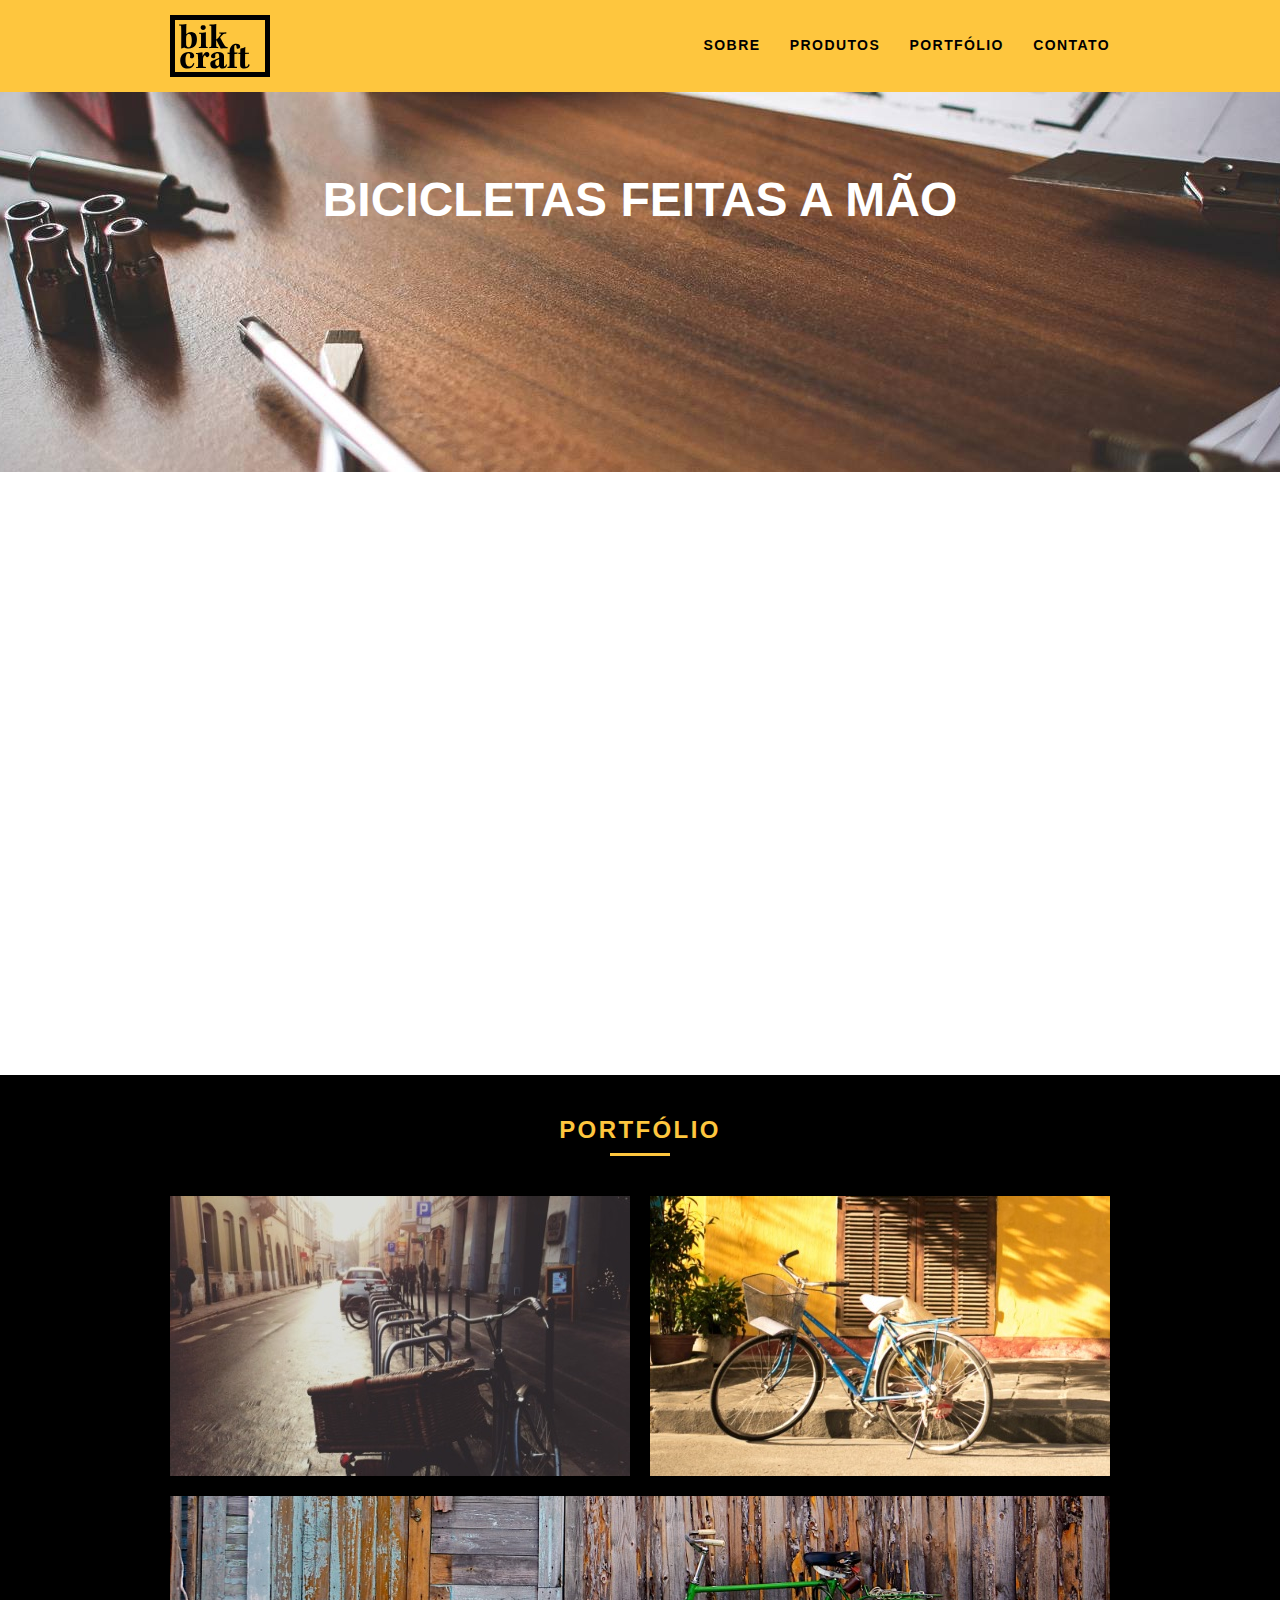
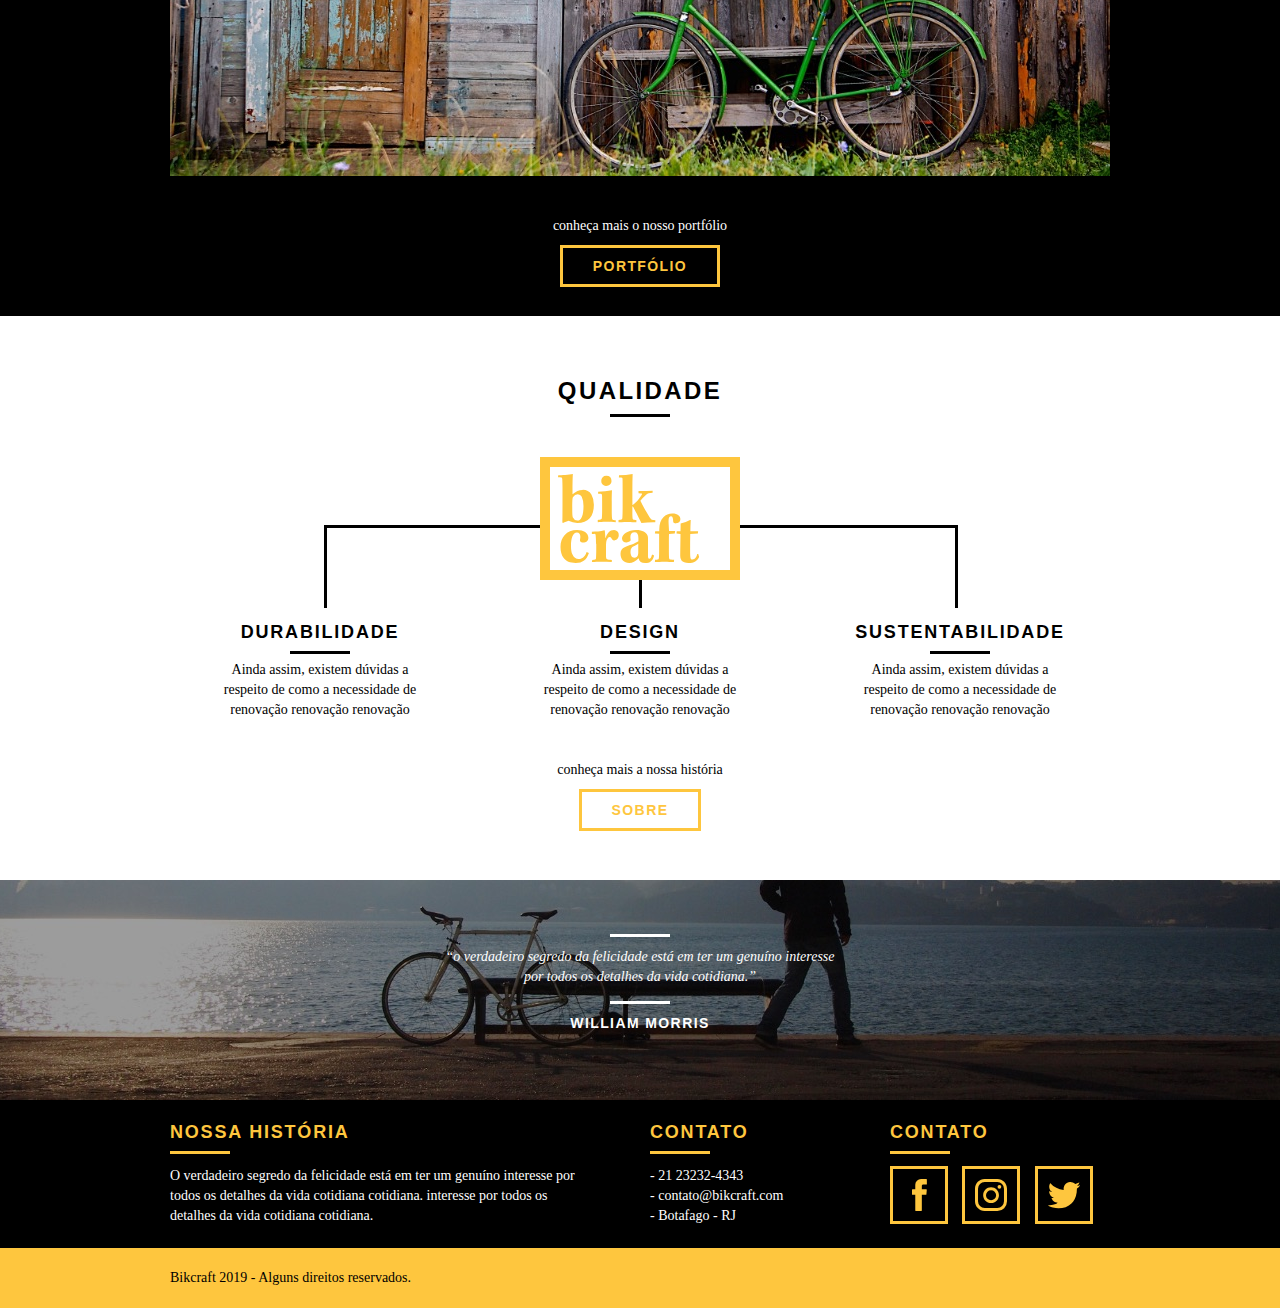
<file: projeto-bikcraft/projeto-full/web/index.html>
<!DOCTYPE html>
<html lang="pt-br">
	<head>
		<meta charset="utf-8">
		<title>Bikcraft - Bicicletas Personalizadas</title>
		<meta name="description" content="Compre a sua bicicleta personalizada na Bikcraft. Possuímos modelos Passeio, Retrô e Esporte.">

		<meta property="og:type" content="website"/>
		<meta property="og:title" content="Bikcraft - Bicicletas Personalizadas"/>
		<meta property="og:description" content="Compre a sua bicicleta personalizada na Bikcraft. Possuímos modelos Passeio, Retrô e Esporte."/>
		<meta property="og:url" content="http://bikcraft.com"/>
		<meta property="og:image" content="http://bikcraft.com/img/og-image.png"/>

		<meta name="viewport" content="width=device-width, initial-scale=1">

		<link rel="shortcut icon" href="favicon.ico">

		<link rel="stylesheet" href="css/style.css">
		<script>document.documentElement.classList.add("js");</script>
	</head>
	<body>

		<header class="header">
			<div class="container">
				<a href="index.html" class="grid-4">
					<img src="img/bikcraft.svg" alt="Bikcraft">
				</a>
				<nav class="grid-12 header_menu">
					<ul>
						<li><a href="sobre.html">Sobre</a></li>
						<li><a href="produtos.html">Produtos</a></li>
						<li><a href="portfolio.html">Portfólio</a></li>
						<li><a href="contato.html">Contato</a></li>
					</ul>
				</nav>
			</div>
		</header>

		<section class="introducao">
			<div class="container">
				<h1 data-anime="400" class="fadeInDown">Bicicletas Feitas a Mão</h1>
				<blockquote data-anime="800" class="fadeInDown quote-externo">
					<p>“não tenha nada em sua casa que você não considere útil ou acredita ser bonito”</p>
					<cite>WILLIAM MORRIS</cite>
				</blockquote>
				<a data-anime="1200" href="produtos.html" class="btn">Orçamento</a>
			</div>
		</section>
		
		<section class="produtos container fadeInDown" data-anime="1600">
			<h2 class="subtitulo">Produtos</h2>
			<ul class="produtos_lista">

				<li class="grid-1-3">
					<div class="produtos_icone">
						<img src="img/produtos/passeio.svg" alt="Bikcraft Passeio">
					</div>
					<h3>Passeio</h3>
					<p>Ainda assim, existem dúvidas a respeito de como a necessidade de renovação.</p>
				</li>

				<li class="grid-1-3">
					<div class="produtos_icone">
						<img src="img/produtos/esporte.svg" alt="Bikcraft Passeio">
					</div>
					<h3>Esporte</h3>
					<p>Ainda assim, existem dúvidas a respeito de como a necessidade de renovação.</p>
				</li>

				<li class="grid-1-3">
					<div class="produtos_icone">
						<img src="img/produtos/retro.svg" alt="Bikcraft Passeio">
					</div>
					<h3>Retro</h3>
					<p>Ainda assim, existem dúvidas a respeito de como a necessidade de renovação.</p>
				</li>

			</ul>

			<div class="call">
				<p>clique aqui e veja os detalhes dos produtos</p>
				<a href="produtos.html" class="btn btn-preto">Produtos</a>
			</div>

		</section>
		<!-- Fecha Produtos -->

		<section class="portfolio">
			<div class="container">
				<h2 class="subtitulo">Portfólio</h2>
				<ul class="portfolio_lista">
					<li class="grid-8"><img src="img/portfolio/retro.jpg" alt="Bicicleta Retro"></li>
					<li class="grid-8"><img src="img/portfolio/passeio.jpg" alt="Bicicleta Passeio"></li>
					<li class="grid-16"><img src="img/portfolio/esporte.jpg" alt="Bicicleta Esporte"></li>
				</ul>
				<div class="call">
					<p>conheça mais o nosso portfólio</p>
					<a href="portfolio.html" class="btn">Portfólio</a>
				</div>
			</div>
		</section>

		<section class="qualidade container">
			<h2 class="subtitulo">Qualidade</h2>
			<img src="img/bikcraft-qualidade.svg" alt="Bikcraft">
			<ul class="qualidade_lista">
				<li class="grid-1-3">
					<h3>Durabilidade</h3>
					<p>Ainda assim, existem dúvidas a respeito de como a necessidade de renovação renovação renovação</p>
				</li>
				<li class="grid-1-3">
					<h3>Design</h3>
					<p>Ainda assim, existem dúvidas a respeito de como a necessidade de renovação renovação renovação</p>
				</li>
				<li class="grid-1-3">
					<h3>Sustentabilidade</h3>
					<p>Ainda assim, existem dúvidas a respeito de como a necessidade de renovação renovação renovação</p>
				</li>
			</ul>
			<div class="call">
				<p>conheça mais a nossa história</p>
				<a href="sobre.html" class="btn btn-preto">Sobre</a>
			</div>
		</section>

		<section class="quebra">
			<blockquote class="quote-externo container">
				<p>“o verdadeiro segredo da felicidade está em ter um genuíno interesse por todos os detalhes da vida cotidiana.”</p>
				<cite>WILLIAM MORRIS</cite>
			</blockquote>
		</section>

		<footer>
			<div class="footer">
				<div class="container">

					<div class="grid-8 footer_historia">
						<h3>Nossa História</h3>
						<p>O verdadeiro segredo da felicidade está em ter um genuíno interesse por todos os detalhes da vida cotidiana cotidiana. interesse por todos os detalhes da vida cotidiana cotidiana.</p>
					</div>

					<div class="grid-4 footer_contato">
						<h3>Contato</h3>
						<ul>
							<li>- 21 23232-4343</li>
							<li>- contato@bikcraft.com</li>
							<li>- Botafago - RJ</li>
						</ul>
					</div>

					<div class="grid-4 footer_redes">
						<h3>Contato</h3>
						<ul>
							<li><a href="http://facebook.com" target="_blank"><img src="img/redes-sociais/facebook.svg" alt="Facebook Bikcraft"></a></li>
							<li><a href="http://instagram.com" target="_blank"><img src="img/redes-sociais/instagram.svg" alt="Instagram Bikcraft"></a></li>
							<li><a href="http://twitter.com" target="_blank"><img src="img/redes-sociais/twitter.svg" alt="Twitter Bikcraft"></a></li>
						</ul>
					</div>

				</div>
			</div>

			<div class="copy">
				<div class="container">
					<p class="grid-16">Bikcraft 2019 - Alguns direitos reservados.</p>
				</div>
			</div>
		</footer>

	<!-- JavaScript -->
	<script src="./js/simple-anime.js"></script>
  <script src="./js/script.js"></script>
	<!-- JavaScript -->

	</body>
</html>
</file>
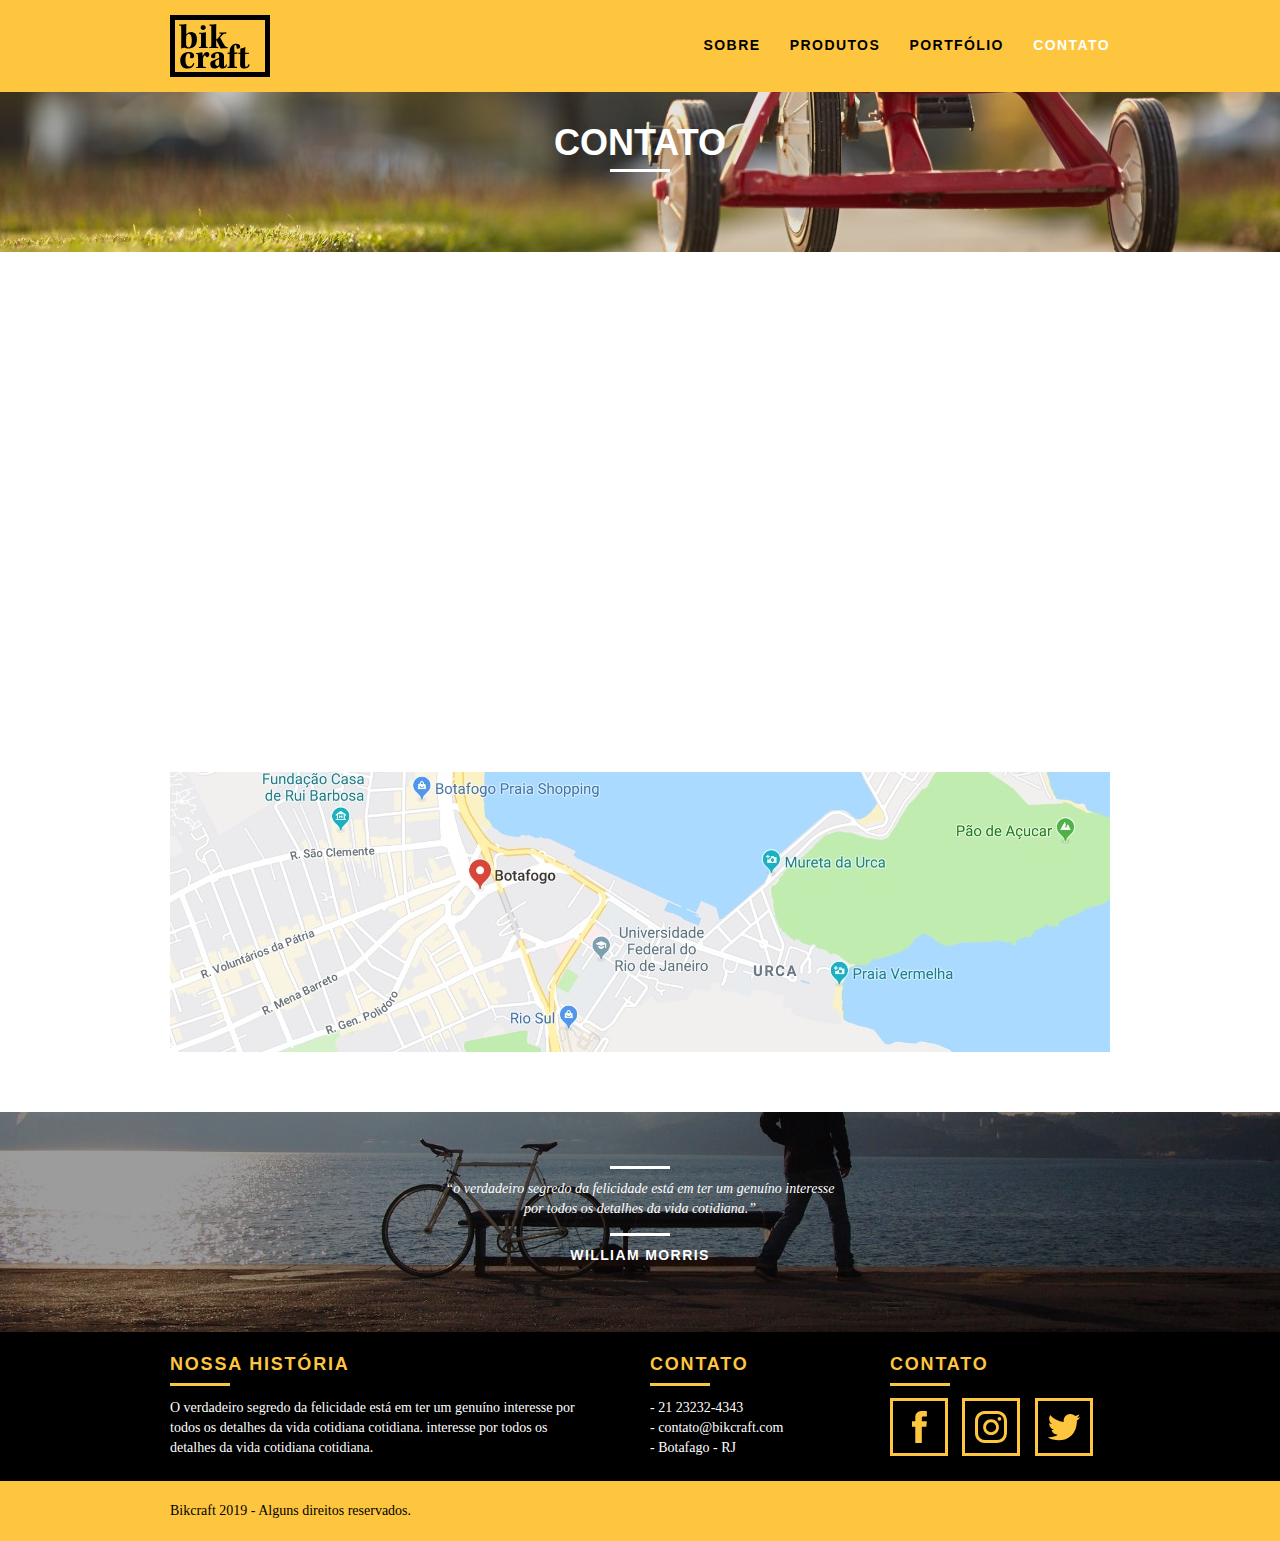
<file: projeto-bikcraft/projeto-full/web/contato.html>
<!DOCTYPE html>
<html lang="pt-br">
	<head>
		<meta charset="utf-8">
		<title>Bikcraft - Contato - 21 9999-9999</title>
		<meta name="description" content="Compre a sua bicicleta personalizada na Bikcraft. Possuímos modelos Passeio, Retrô e Esporte.">

		<meta property="og:type" content="website"/>
		<meta property="og:title" content="Bikcraft - Contato - 21 9999-9999"/>
		<meta property="og:description" content="Compre a sua bicicleta personalizada na Bikcraft. Possuímos modelos Passeio, Retrô e Esporte."/>
		<meta property="og:url" content="http://bikcraft.com/contato.html"/>
		<meta property="og:image" content="http://bikcraft.com/img/og-image.png"/>

		<meta name="viewport" content="width=device-width, initial-scale=1">

		<link rel="stylesheet" href="css/style.css">
		<script>document.documentElement.classList.add("js");</script>
	</head>
	<body>

		<header class="header">
			<div class="container">
				<a href="index.html" class="grid-4">
					<img src="img/bikcraft.svg" alt="Bikcraft">
				</a>
				<nav class="grid-12 header_menu">
					<ul>
						<li><a href="sobre.html">Sobre</a></li>
						<li><a href="produtos.html">Produtos</a></li>
						<li><a href="portfolio.html">Portfólio</a></li>
						<li><a href="contato.html" class="menu_ativo">Contato</a></li>
					</ul>
				</nav>
			</div>
		</header>

		<section class="introducao-interna interna_contato">
			<div class="container">
				<h1 data-anime="400" class="fadeInDown">Contato</h1>
				<p data-anime="800" class="fadeInDown">tire suas dúvidas com a gente</p>
			</div>
		</section>

		<section class="contato container fadeInDown" data-anime="1200">
			<form id="form_orcamento" method="POST" action="./enviar.php" class="contato_form grid-8 formphp">
				<label for="nome">Nome</label>
				<input type="text" id="nome" name="nome" required>
				<label for="email">E-mail</label>
				<input type="email" id="email" name="email" required>
				<label for="telefone">Telefone</label>
				<input type="text" id="telefone" name="telefone">

				<label class="nao-aparece">Se você não é um robô, deixe em branco.</label>
				<input type="text" class="nao-aparece" name="leaveblank">
				<label class="nao-aparece">Se você não é um robô, não mude este campo.</label>
				<input type="text" class="nao-aparece" name="dontchange" value="http://">

				<label for="mensagem">Mensagem</label>
				<textarea id="mensagem" name="mensagem" required></textarea>
				<button id="enviar" name="enviar" type="submit" class="btn btn-preto">Enviar</button>
			</form>

			<div class="contato_dados grid-8">
				<h3>Dados</h3>
				<span>+55 21 93223 3232</span>
				<span>orcamento@bikcraft.com</span>
				<span>Rua Ali Perto - Botafogo</span>
				<span>Rio de Janeiro - RJ - Brasil</span>
				<h3>Redes Sociais</h3>
				<ul>
					<li><a href="http://facebook.com" target="_blank"><img src="img/redes-sociais/facebook.svg" alt="Facebook Bikcraft"></a></li>
					<li><a href="http://instagram.com" target="_blank"><img src="img/redes-sociais/instagram.svg" alt="Instagram Bikcraft"></a></li>
					<li><a href="http://twitter.com" target="_blank"><img src="img/redes-sociais/twitter.svg" alt="Twitter Bikcraft"></a></li>
				</ul>
			</div>
		</section>

		<section class="container contato_mapa">
			<a href="http://google.com" target="_blank" class="grid-16"><img src="img/endereco-bikcraft.jpg" alt="Endereço da Bikcraft"></a>
		</section>

		<section class="quebra">
			<blockquote class="quote-externo container">
				<p>“o verdadeiro segredo da felicidade está em ter um genuíno interesse por todos os detalhes da vida cotidiana.”</p>
				<cite>WILLIAM MORRIS</cite>
			</blockquote>
		</section>

		<footer>
			<div class="footer">
				<div class="container">

					<div class="grid-8 footer_historia">
						<h3>Nossa História</h3>
						<p>O verdadeiro segredo da felicidade está em ter um genuíno interesse por todos os detalhes da vida cotidiana cotidiana. interesse por todos os detalhes da vida cotidiana cotidiana.</p>
					</div>

					<div class="grid-4 footer_contato">
						<h3>Contato</h3>
						<ul>
							<li>- 21 23232-4343</li>
							<li>- contato@bikcraft.com</li>
							<li>- Botafago - RJ</li>
						</ul>
					</div>

					<div class="grid-4 footer_redes">
						<h3>Contato</h3>
						<ul>
							<li><a href="http://facebook.com" target="_blank"><img src="img/redes-sociais/facebook.svg" alt="Facebook Bikcraft"></a></li>
							<li><a href="http://instagram.com" target="_blank"><img src="img/redes-sociais/instagram.svg" alt="Instagram Bikcraft"></a></li>
							<li><a href="http://twitter.com" target="_blank"><img src="img/redes-sociais/twitter.svg" alt="Twitter Bikcraft"></a></li>
						</ul>
					</div>

				</div>
			</div>

			<div class="copy">
				<div class="container">
					<p class="grid-16">Bikcraft 2019 - Alguns direitos reservados.</p>
				</div>
			</div>
		</footer>

	<!-- JavaScript -->
	<script src="./js/simple-anime.js"></script>
	<script src="./js/simple-form.js"></script>
  <script src="./js/script.js"></script>
	<!-- JavaScript -->

	</body>
</html>
</file>
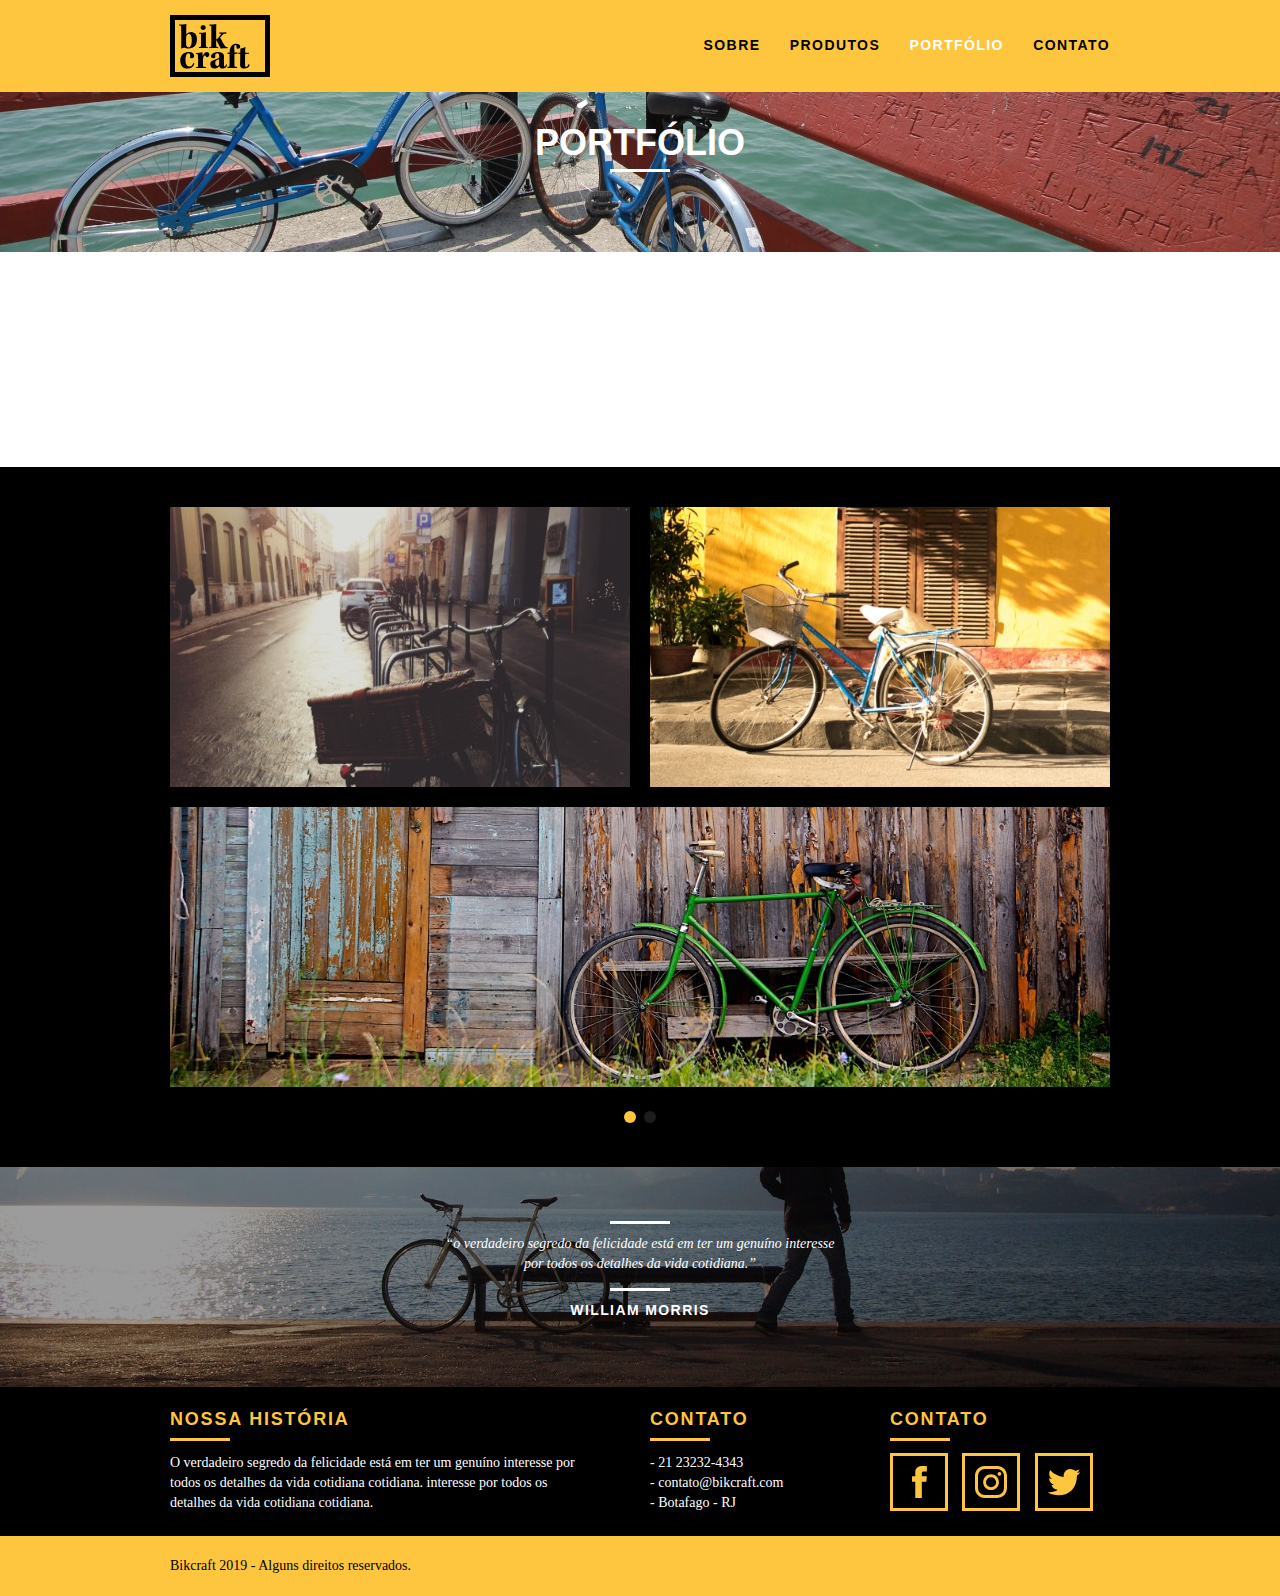
<file: projeto-bikcraft/projeto-full/web/portfolio.html>
<!DOCTYPE html>
<html lang="pt-br">

<head>
	<meta charset="utf-8">
	<title>Bikcraft - Conheça o portfólio de clientes</title>
	<meta name="description" content="Compre a sua bicicleta personalizada na Bikcraft. Possuímos modelos Passeio, Retrô e Esporte.">

	<meta property="og:type" content="website" />
	<meta property="og:title" content="Bikcraft - Conheça o portfólio de clientes" />
	<meta property="og:description" content="Compre a sua bicicleta personalizada na Bikcraft. Possuímos modelos Passeio, Retrô e Esporte." />
	<meta property="og:url" content="http://bikcraft.com/portfolio.html" />
	<meta property="og:image" content="http://bikcraft.com/img/og-image.png" />

	<meta name="viewport" content="width=device-width, initial-scale=1">

	<link rel="shortcut icon" href="favicon.ico">

	<link rel="stylesheet" href="css/style.css">
	<script>document.documentElement.classList.add("js");</script>
</head>

<body>

	<header class="header">
		<div class="container">
			<a href="index.html" class="grid-4">
				<img src="img/bikcraft.svg" alt="Bikcraft">
			</a>
			<nav class="grid-12 header_menu">
				<ul>
					<li><a href="sobre.html">Sobre</a></li>
					<li><a href="produtos.html">Produtos</a></li>
					<li><a href="portfolio.html" class="menu_ativo">Portfólio</a></li>
					<li><a href="contato.html">Contato</a></li>
				</ul>
			</nav>
		</div>
	</header>

	<section class="introducao-interna interna_portfolio">
		<div class="container">
			<h1 data-anime="400" class="fadeInDown">Portfólio</h1>
			<p data-anime="800" class="fadeInDown">Conheça os projetos que amamos mostrar</p>
		</div>
	</section>

	<section class="container fadeInDown" data-slide="quote" data-anime="1200">
		<blockquote class="quote_clientes">
			<p>“Pedalar sempre foi a minha paixão, o que o pessoal da Bikcraft fez foi intensificar o meu amor por esta atividade. Recomendo à todos que amo.”</p>
			<cite>Barbara Moss</cite>
		</blockquote>
		<blockquote class="quote_clientes">
			<p>“Nada melhor do que dar um rolê com a minha Bikcraft na orla. Essa é a minha companheira mais fiel, nunca me traiu e está sempre a minha disposição.”</p>
			<cite>Jhony Rato</cite>
		</blockquote>
		<blockquote class="quote_clientes">
			<p>“Aqueles que ainda não possuem uma Bikcraft, não sabem o que estão perdendo. A precisão é absurda e a velocidade transcendental. Nunca vida nada igual.”</p>
			<cite>Bernardo</cite>
		</blockquote>
	</section>

	<section class="portfolio">
		<div class="container" data-slide="portfolio">
			<ul class="portfolio_lista">
				<li class="grid-8"><img src="img/portfolio/retro.jpg" alt="Bicicleta Retro"></li>
				<li class="grid-8"><img src="img/portfolio/passeio.jpg" alt="Bicicleta Passeio"></li>
				<li class="grid-16"><img src="img/portfolio/esporte.jpg" alt="Bicicleta Esporte"></li>
			</ul>
			<ul class="portfolio_lista">
				<li class="grid-8"><img src="img/portfolio/passeio.jpg" alt="Bicicleta Passeio"></li>
				<li class="grid-8"><img src="img/portfolio/retro.jpg" alt="Bicicleta Retro"></li>
				<li class="grid-16"><img src="img/portfolio/esporte.jpg" alt="Bicicleta Esporte"></li>
			</ul>
		</div>
	</section>

	<section class="quebra">
		<blockquote class="quote-externo container">
			<p>“o verdadeiro segredo da felicidade está em ter um genuíno interesse por todos os detalhes da vida cotidiana.”</p>
			<cite>WILLIAM MORRIS</cite>
		</blockquote>
	</section>

	<footer>
		<div class="footer">
			<div class="container">

				<div class="grid-8 footer_historia">
					<h3>Nossa História</h3>
					<p>O verdadeiro segredo da felicidade está em ter um genuíno interesse por todos os detalhes da vida cotidiana cotidiana. interesse por todos os detalhes da vida cotidiana cotidiana.</p>
				</div>

				<div class="grid-4 footer_contato">
					<h3>Contato</h3>
					<ul>
						<li>- 21 23232-4343</li>
						<li>- contato@bikcraft.com</li>
						<li>- Botafago - RJ</li>
					</ul>
				</div>

				<div class="grid-4 footer_redes">
					<h3>Contato</h3>
					<ul>
						<li><a href="http://facebook.com" target="_blank"><img src="img/redes-sociais/facebook.svg" alt="Facebook Bikcraft"></a></li>
						<li><a href="http://instagram.com" target="_blank"><img src="img/redes-sociais/instagram.svg" alt="Instagram Bikcraft"></a></li>
						<li><a href="http://twitter.com" target="_blank"><img src="img/redes-sociais/twitter.svg" alt="Twitter Bikcraft"></a></li>
					</ul>
				</div>

			</div>
		</div>

		<div class="copy">
			<div class="container">
				<p class="grid-16">Bikcraft 2019 - Alguns direitos reservados.</p>
			</div>
		</div>
	</footer>

	<!-- JavaScript -->
	<script src="./js/simple-anime.js"></script>
	<script src="./js/simple-slide.js"></script>
	<script src="./js/script.js"></script>
	<!-- JavaScript -->

</body>

</html>
</file>
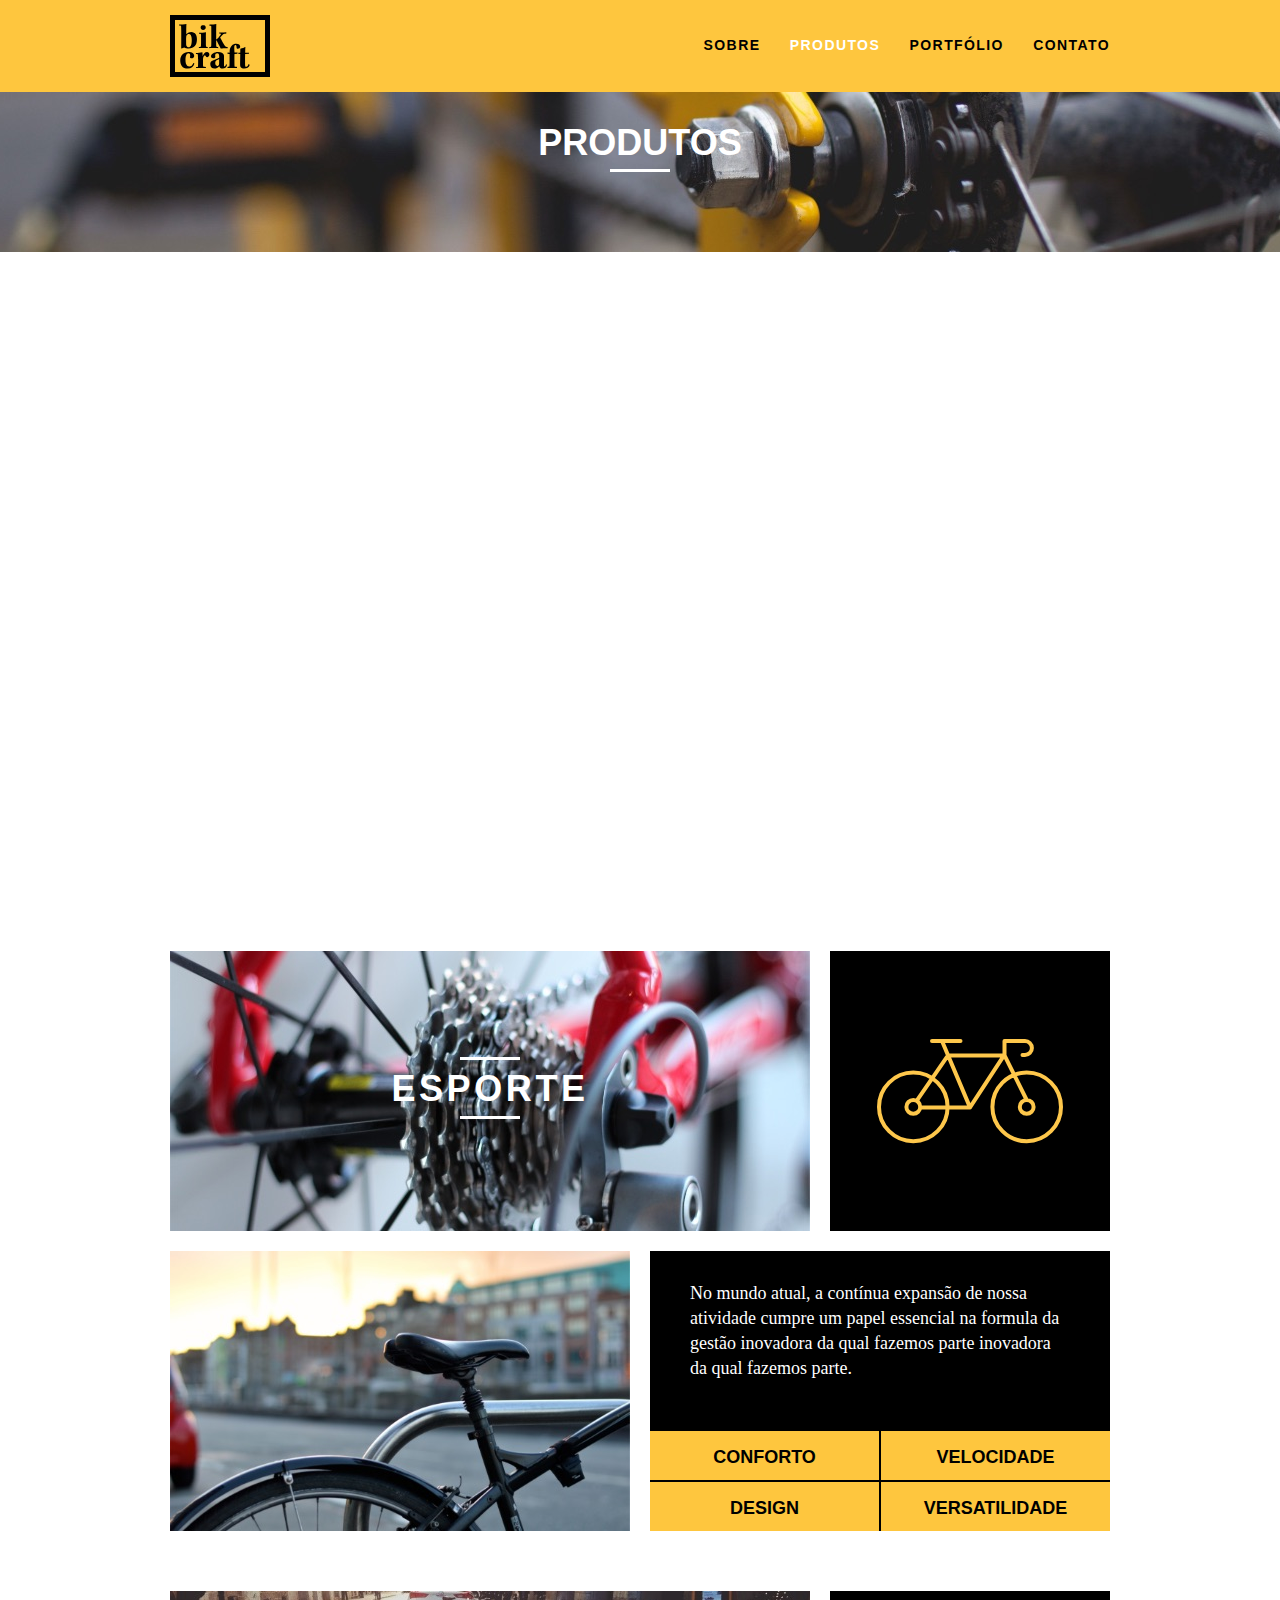
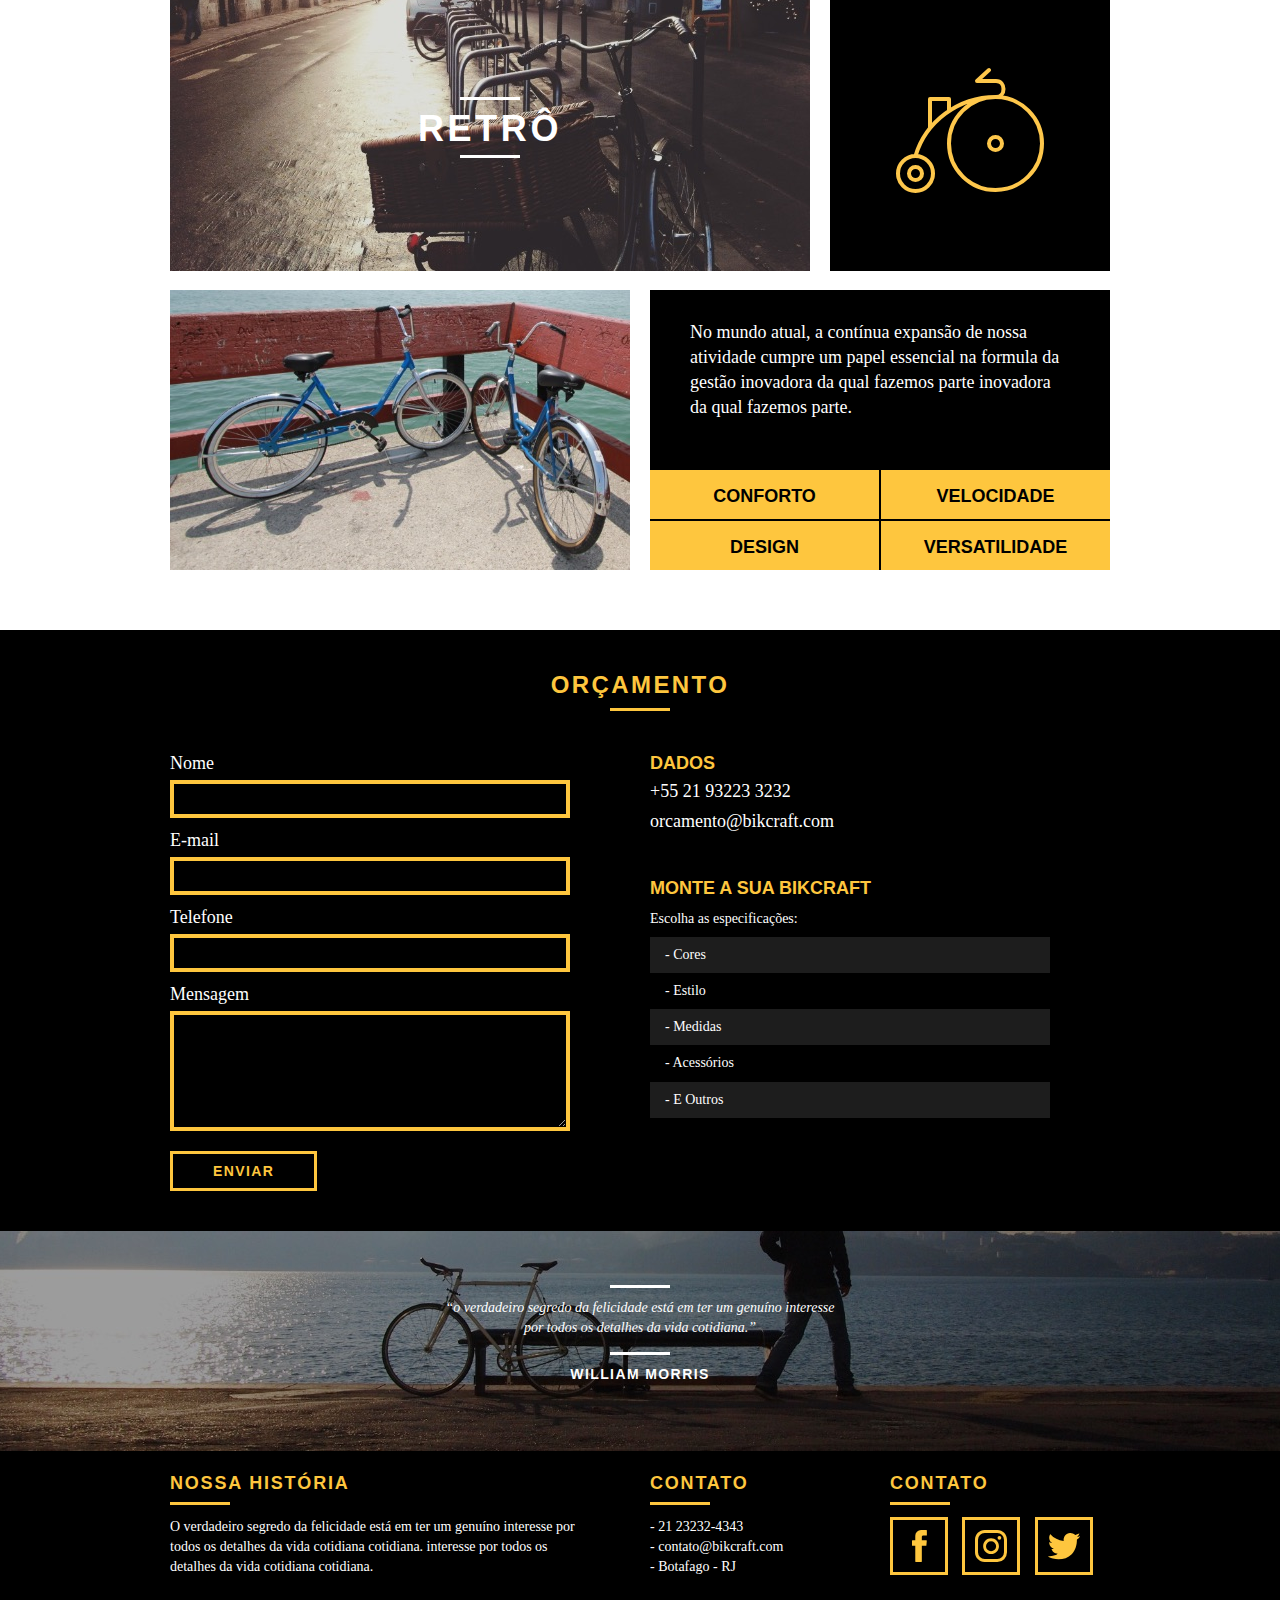
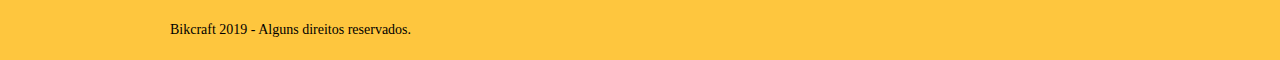
<file: projeto-bikcraft/projeto-full/web/produtos.html>
<!DOCTYPE html>
<html lang="pt-br">
	<head>
		<meta charset="utf-8">
		<title>Bikcraft - Conheça as linhas Passeio, Retrô e Esporte</title>
		<meta name="description" content="Compre a sua bicicleta personalizada na Bikcraft. Possuímos modelos Passeio, Retrô e Esporte.">

		<meta property="og:type" content="website"/>
		<meta property="og:title" content="Bikcraft - Conheça as linhas Passeio, Retrô e Esporte"/>
		<meta property="og:description" content="Compre a sua bicicleta personalizada na Bikcraft. Possuímos modelos Passeio, Retrô e Esporte."/>
		<meta property="og:url" content="http://bikcraft.com/produtos.html"/>
		<meta property="og:image" content="http://bikcraft.com/img/og-image.png"/>

		<meta name="viewport" content="width=device-width, initial-scale=1">

		<link rel="shortcut icon" href="favicon.ico">

		<link rel="stylesheet" href="css/style.css">
		<script>document.documentElement.classList.add("js");</script>
	</head>
	<body>

		<header class="header">
			<div class="container">
				<a href="index.html" class="grid-4">
					<img src="img/bikcraft.svg" alt="Bikcraft">
				</a>
				<nav class="grid-12 header_menu">
					<ul>
						<li><a href="sobre.html">Sobre</a></li>
						<li><a href="produtos.html" class="menu_ativo">Produtos</a></li>
						<li><a href="portfolio.html">Portfólio</a></li>
						<li><a href="contato.html">Contato</a></li>
					</ul>
				</nav>
			</div>
		</header>

		<section class="introducao-interna interna_produtos">
			<div class="container">
				<h1 data-anime="400" class="fadeInDown">Produtos</h1>
				<p data-anime="800" class="fadeInDown">conheça todos os nossos produtos</p>
			</div>
		</section>

		<section class="container produto_item fadeInDown" data-anime="1200">
			<div class="grid-11">
				<img src="img/produtos/bikcraft-passeio-1.jpg" alt="Bikcraft Passeio">
				<h2>Passeio</h2>
			</div>
			<div class="grid-5 produto_icone"><img src="img/produtos/passeio.svg" alt="Icone Passeio"></div>
			<div class="grid-8"><img src="img/produtos/bikcraft-passeio-2.jpg" alt="Bikcraft Passeio"></div>
			<div class="grid-8 produto_info">
				<p>No mundo atual, a contínua expansão de nossa atividade cumpre um papel essencial na formula da gestão inovadora da qual fazemos parte inovadora da qual fazemos parte.</p>
				<ul>
					<li>Conforto</li>
					<li>Velocidade</li>
					<li>Design</li>
					<li>Versatilidade</li>
				</ul>
			</div>
		</section>

		<section class="container produto_item">
			<div class="grid-11">
				<img src="img/produtos/bikcraft-esporte-1.jpg" alt="Bikcraft Esporte">
				<h2>Esporte</h2>
			</div>
			<div class="grid-5 produto_icone"><img src="img/produtos/esporte.svg" alt="Icone Esporte"></div>
			<div class="grid-8"><img src="img/produtos/bikcraft-esporte-2.jpg" alt="Bikcraft Esporte"></div>
			<div class="grid-8 produto_info">
				<p>No mundo atual, a contínua expansão de nossa atividade cumpre um papel essencial na formula da gestão inovadora da qual fazemos parte inovadora da qual fazemos parte.</p>
				<ul>
					<li>Conforto</li>
					<li>Velocidade</li>
					<li>Design</li>
					<li>Versatilidade</li>
				</ul>
			</div>
		</section>

		<section class="container produto_item">
			<div class="grid-11">
				<img src="img/produtos/bikcraft-retro-1.jpg" alt="Bikcraft Retro">
				<h2>Retrô</h2>
			</div>
			<div class="grid-5 produto_icone"><img src="img/produtos/retro.svg" alt="Icone Retro"></div>
			<div class="grid-8"><img src="img/produtos/bikcraft-retro-2.jpg" alt="Bikcraft Retro"></div>
			<div class="grid-8 produto_info">
				<p>No mundo atual, a contínua expansão de nossa atividade cumpre um papel essencial na formula da gestão inovadora da qual fazemos parte inovadora da qual fazemos parte.</p>
				<ul>
					<li>Conforto</li>
					<li>Velocidade</li>
					<li>Design</li>
					<li>Versatilidade</li>
				</ul>
			</div>
		</section>

		<section class="orcamento">
			<div class="container">
				<h2 class="subtitulo">Orçamento</h2>
				<form id="form_orcamento" method="POST" action="./enviar.php" class="form grid-8 formphp">
					<label for="nome">Nome</label>
					<input type="text" id="nome" name="nome" required>
					<label for="email">E-mail</label>
					<input type="email" id="email" name="email" required>
					<label for="telefone">Telefone</label>
					<input type="text" id="telefone" name="telefone">

					<label class="nao-aparece">Se você não é um robô, deixe em branco.</label>
					<input type="text" class="nao-aparece" name="leaveblank">
					<label class="nao-aparece">Se você não é um robô, não mude este campo.</label>
					<input type="text" class="nao-aparece" name="dontchange" value="http://">

					<label for="mensagem">Mensagem</label>
					<textarea id="mensagem" name="mensagem" required></textarea>
					<button id="enviar" name="enviar" type="submit" class="btn">Enviar</button>
				</form>
				
				<div class="orcamento_dados grid-8">
					<h3>Dados</h3>
					<span>+55 21 93223 3232</span>
					<span>orcamento@bikcraft.com</span>
					<h3>Monte a sua Bikcraft</h3>
					<p>Escolha as especificações:</p>
					<ul>
						<li>- Cores</li>
    				<li>- Estilo</li>
    				<li>- Medidas</li>
   					<li>- Acessórios</li>
    				<li>- E Outros</li>
					</ul>
				</div>
			</div>
		</section>

		<section class="quebra">
			<blockquote class="quote-externo container">
				<p>“o verdadeiro segredo da felicidade está em ter um genuíno interesse por todos os detalhes da vida cotidiana.”</p>
				<cite>WILLIAM MORRIS</cite>
			</blockquote>
		</section>

		<footer>
			<div class="footer">
				<div class="container">

					<div class="grid-8 footer_historia">
						<h3>Nossa História</h3>
						<p>O verdadeiro segredo da felicidade está em ter um genuíno interesse por todos os detalhes da vida cotidiana cotidiana. interesse por todos os detalhes da vida cotidiana cotidiana.</p>
					</div>

					<div class="grid-4 footer_contato">
						<h3>Contato</h3>
						<ul>
							<li>- 21 23232-4343</li>
							<li>- contato@bikcraft.com</li>
							<li>- Botafago - RJ</li>
						</ul>
					</div>

					<div class="grid-4 footer_redes">
						<h3>Contato</h3>
						<ul>
							<li><a href="http://facebook.com" target="_blank"><img src="img/redes-sociais/facebook.svg" alt="Facebook Bikcraft"></a></li>
							<li><a href="http://instagram.com" target="_blank"><img src="img/redes-sociais/instagram.svg" alt="Instagram Bikcraft"></a></li>
							<li><a href="http://twitter.com" target="_blank"><img src="img/redes-sociais/twitter.svg" alt="Twitter Bikcraft"></a></li>
						</ul>
					</div>

				</div>
			</div>

			<div class="copy">
				<div class="container">
					<p class="grid-16">Bikcraft 2019 - Alguns direitos reservados.</p>
				</div>
			</div>
		</footer>

	<!-- JavaScript -->
	<script src="./js/simple-anime.js"></script>
	<script src="./js/simple-form.js"></script>
  <script src="./js/script.js"></script>
	<!-- JavaScript -->

	</body>
</html>
</file>
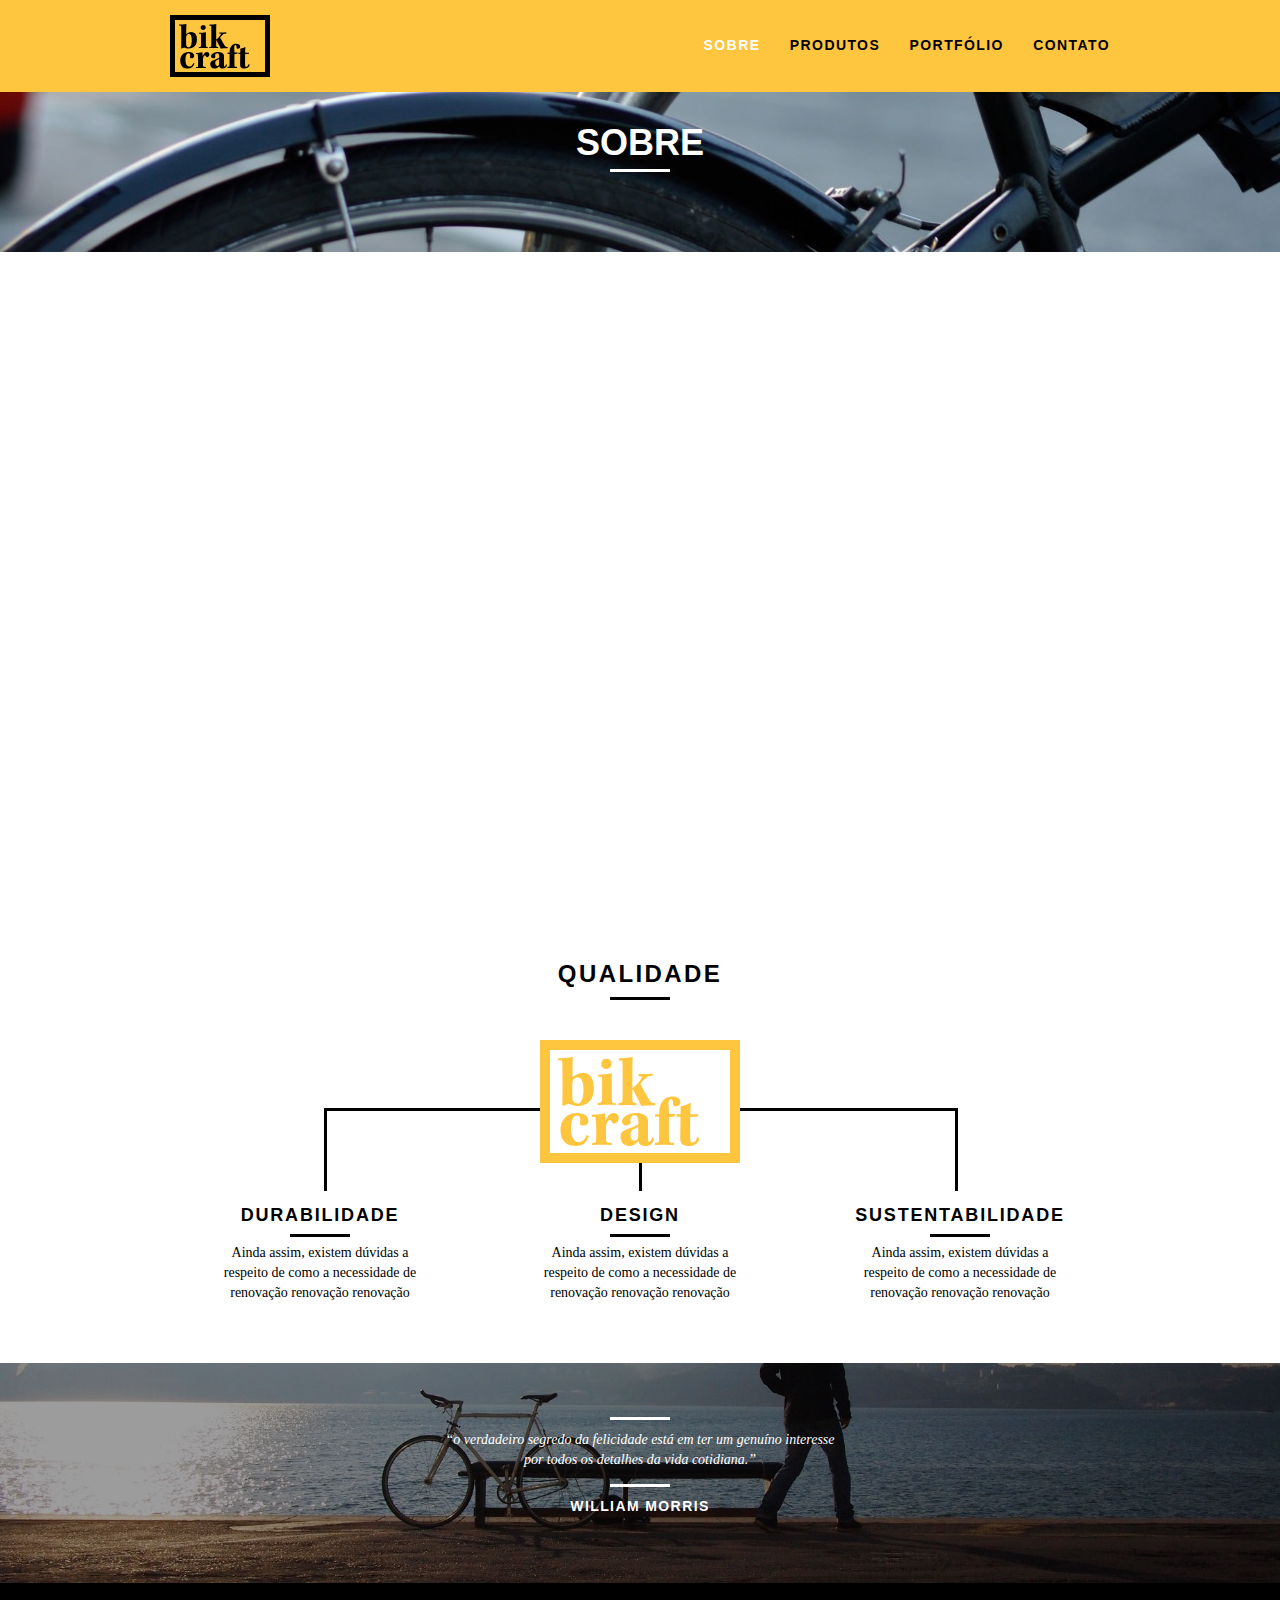
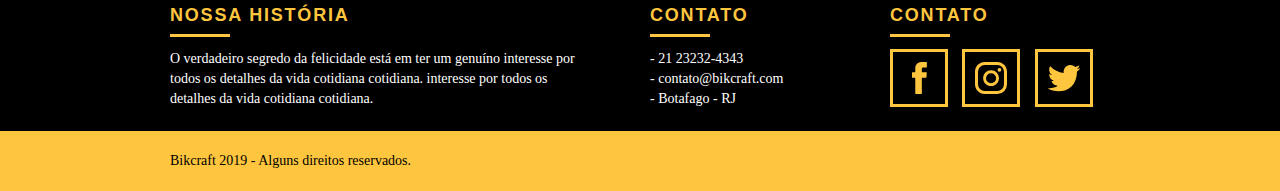
<file: projeto-bikcraft/projeto-full/web/sobre.html>
<!DOCTYPE html>
<html lang="pt-br">
	<head>
		<meta charset="utf-8">
		<title>Bikcraft - Saiba mais sobre a gente</title>
		<meta name="description" content="Compre a sua bicicleta personalizada na Bikcraft. Possuímos modelos Passeio, Retrô e Esporte.">

		<meta property="og:type" content="website"/>
		<meta property="og:title" content="Bikcraft - Saiba mais sobre a gente"/>
		<meta property="og:description" content="Compre a sua bicicleta personalizada na Bikcraft. Possuímos modelos Passeio, Retrô e Esporte."/>
		<meta property="og:url" content="http://bikcraft.com/sobre.html"/>
		<meta property="og:image" content="http://bikcraft.com/img/og-image.png"/>

		<meta name="viewport" content="width=device-width, initial-scale=1">

		<link rel="shortcut icon" href="favicon.ico">

		<link rel="stylesheet" href="css/style.css">
		<script>document.documentElement.classList.add("js");</script>
	</head>
	<body>

		<header class="header">
			<div class="container">
				<a href="index.html" class="grid-4">
					<img src="img/bikcraft.svg" alt="Bikcraft">
				</a>
				<nav class="grid-12 header_menu">
					<ul>
						<li><a href="sobre.html" class="menu_ativo">Sobre</a></li>
						<li><a href="produtos.html">Produtos</a></li>
						<li><a href="portfolio.html">Portfólio</a></li>
						<li><a href="contato.html">Contato</a></li>
					</ul>
				</nav>
			</div>
		</header>

		<section class="introducao-interna interna_sobre">
			<div class="container">
				<h1 data-anime="400" class="fadeInDown">Sobre</h1>
				<p data-anime="800" class="fadeInDown">conheça mais sobre a bikcraft</p>
			</div>
		</section>

		<section class="missao_sobre container fadeInDown" data-anime="1200">
			<div class="grid-10">
				<h2 class="subtitulo-interno">História, Missão e Visão</h2>
				<p>No mundo atual, a contínua expansão de nossa atividade cumpre um papel essencial na formulação da gestão inovadora da qual fazemos parte da qual fazemos parte.</p>
				<p>No mundo atual, a contínua expansão de nossa atividade cumpre um papel essencial na formulação da gestão inovadora da qual fazemos parte da qual fazemos parte.</p>
			</div>
			<div class="grid-6">
				<h2 class="subtitulo-interno">Valores</h2>
				<ul>
					<li>- Qualidade no processo com</li>
					<li>- Foco no cliente sem perder a</li>
					<li>- Diversão, preservando a</li>
					<li>- Natureza com sustentabilidade</li>
				</ul>
			</div>

			<div class="grid-16 foto-equipe">
				<img src="img/equipe-bikcraft.jpg" alt="Equipe Bikcraft">
			</div>

		</section>

		<section class="qualidade container">
			<h2 class="subtitulo">Qualidade</h2>
			<img src="img/bikcraft-qualidade.svg" alt="Bikcraft">
			<ul class="qualidade_lista">
				<li class="grid-1-3">
					<h3>Durabilidade</h3>
					<p>Ainda assim, existem dúvidas a respeito de como a necessidade de renovação renovação renovação</p>
				</li>
				<li class="grid-1-3">
					<h3>Design</h3>
					<p>Ainda assim, existem dúvidas a respeito de como a necessidade de renovação renovação renovação</p>
				</li>
				<li class="grid-1-3">
					<h3>Sustentabilidade</h3>
					<p>Ainda assim, existem dúvidas a respeito de como a necessidade de renovação renovação renovação</p>
				</li>
			</ul>
		</section>

		<section class="quebra">
			<blockquote class="quote-externo container">
				<p>“o verdadeiro segredo da felicidade está em ter um genuíno interesse por todos os detalhes da vida cotidiana.”</p>
				<cite>WILLIAM MORRIS</cite>
			</blockquote>
		</section>

		<footer>
			<div class="footer">
				<div class="container">

					<div class="grid-8 footer_historia">
						<h3>Nossa História</h3>
						<p>O verdadeiro segredo da felicidade está em ter um genuíno interesse por todos os detalhes da vida cotidiana cotidiana. interesse por todos os detalhes da vida cotidiana cotidiana.</p>
					</div>

					<div class="grid-4 footer_contato">
						<h3>Contato</h3>
						<ul>
							<li>- 21 23232-4343</li>
							<li>- contato@bikcraft.com</li>
							<li>- Botafago - RJ</li>
						</ul>
					</div>

					<div class="grid-4 footer_redes">
						<h3>Contato</h3>
						<ul>
							<li><a href="http://facebook.com" target="_blank"><img src="img/redes-sociais/facebook.svg" alt="Facebook Bikcraft"></a></li>
							<li><a href="http://instagram.com" target="_blank"><img src="img/redes-sociais/instagram.svg" alt="Instagram Bikcraft"></a></li>
							<li><a href="http://twitter.com" target="_blank"><img src="img/redes-sociais/twitter.svg" alt="Twitter Bikcraft"></a></li>
						</ul>
					</div>

				</div>
			</div>

			<div class="copy">
				<div class="container">
					<p class="grid-16">Bikcraft 2019 - Alguns direitos reservados.</p>
				</div>
			</div>
		</footer>

	<!-- JavaScript -->
	<script src="./js/simple-anime.js"></script>
  <script src="./js/script.js"></script>
	<!-- JavaScript -->

	</body>
</html>
</file>
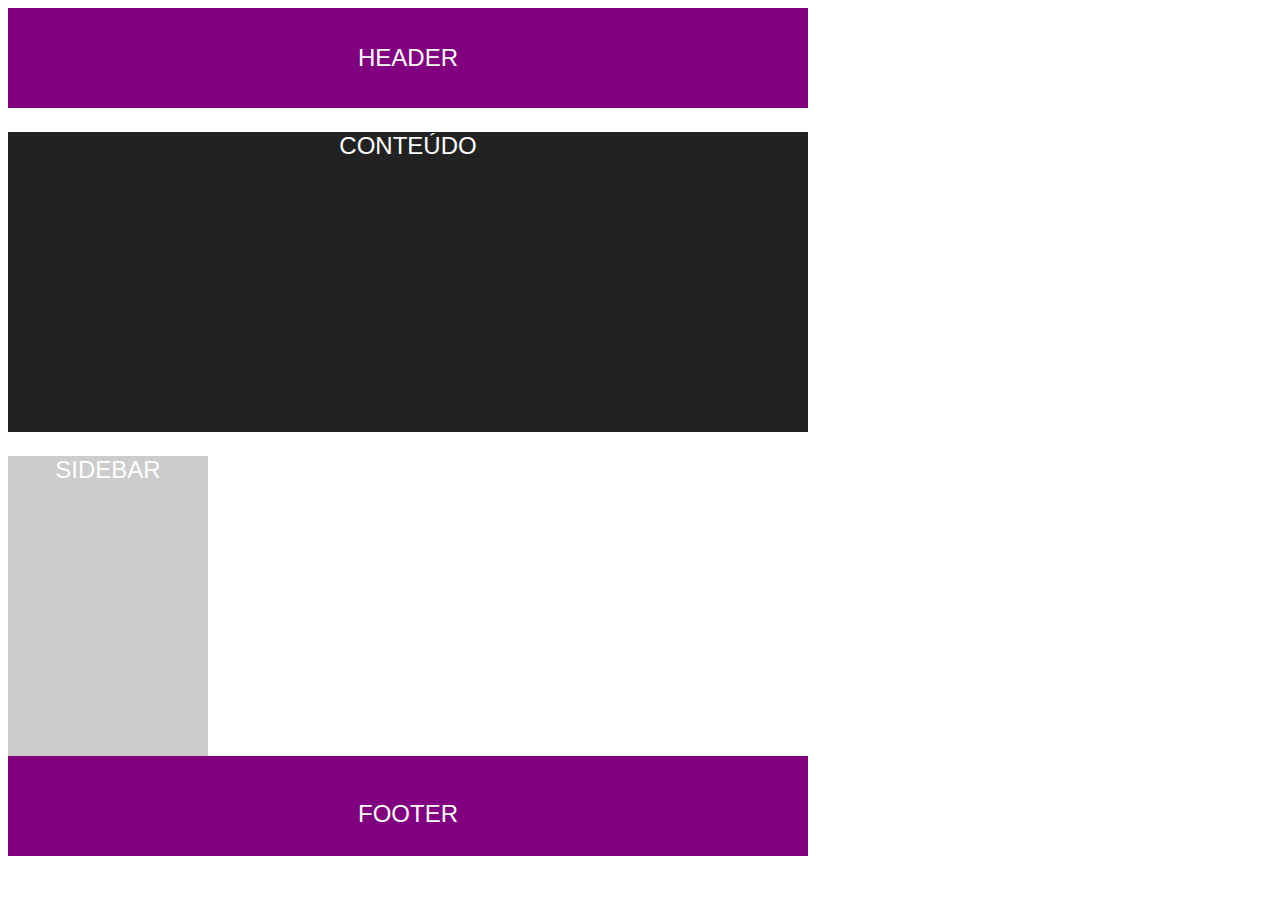
<file: projeto-bikcraft/projeto-full/web/Untitled-1.html>
<!DOCTYPE html>
<html lang="pt-br">

<head>
  <meta charset="UTF-8">
  <meta http-equiv="X-UA-Compatible" content="IE=edge">
  <meta name="viewport" content="width=device-width, initial-scale=1.0">
  <link rel="stylesheet" href="ccs.css">
  <title>Estrutura web</title>
</head>

<body>
  <header>
    <h1>header</h1>
  </header>

  <article>
    <p>conteúdo</p>
  </article>

  <aside>
    <p>sidebar</p>
  </aside>

  <footer>
    <p>footer</p>
  </footer>

</body>

</html>
</file>
<file: projeto-bikcraft/projeto-full/web/css/style.css>
html{line-height:1.15;-webkit-text-size-adjust:100%}body{margin:0}main{display:block}h1{font-size:2em;margin:.67em 0}hr{box-sizing:content-box;height:0;overflow:visible}pre{font-family:monospace,monospace;font-size:1em}a{background-color:transparent}abbr[title]{border-bottom:none;text-decoration:underline;text-decoration:underline dotted}b,strong{font-weight:bolder}code,kbd,samp{font-family:monospace,monospace;font-size:1em}small{font-size:80%}sub,sup{font-size:75%;line-height:0;position:relative;vertical-align:baseline}sub{bottom:-.25em}sup{top:-.5em}img{border-style:none}button,input,optgroup,select,textarea{font-family:inherit;font-size:100%;line-height:1.15;margin:0}button,input{overflow:visible}button,select{text-transform:none}button,[type="button"],[type="reset"],[type="submit"]{-webkit-appearance:button}button::-moz-focus-inner,[type="button"]::-moz-focus-inner,[type="reset"]::-moz-focus-inner,[type="submit"]::-moz-focus-inner{border-style:none;padding:0}button:-moz-focusring,[type="button"]:-moz-focusring,[type="reset"]:-moz-focusring,[type="submit"]:-moz-focusring{outline:1px dotted ButtonText}fieldset{padding:.35em .75em .625em}legend{box-sizing:border-box;color:inherit;display:table;max-width:100%;padding:0;white-space:normal}progress{vertical-align:baseline}textarea{overflow:auto}[type="checkbox"],[type="radio"]{box-sizing:border-box;padding:0}[type="number"]::-webkit-inner-spin-button,[type="number"]::-webkit-outer-spin-button{height:auto}[type="search"]{-webkit-appearance:textfield;outline-offset:-2px}[type="search"]::-webkit-search-decoration{-webkit-appearance:none}::-webkit-file-upload-button{-webkit-appearance:button;font:inherit}details{display:block}summary{display:list-item}template{display:none}[hidden]{display:none}a{text-decoration:none}ol,ul{list-style:none}html,body,div,span,iframe,h1,h2,h3,h4,h5,h6,p,blockquote,a,em,img,dl,dt,dd,ol,ul,li,fieldset,form,label,legend,article,footer,header,nav,section,main{margin:0;padding:0;border:0;vertical-align:baseline}h1,h2,h3,h4,h5,h6,p,a,ul{font-size:1em;font-weight:400}*,:before,:after{-webkit-box-sizing:border-box;-moz-box-sizing:border-box;box-sizing:border-box}.container{width:960px;margin:0 auto;padding:0;position:relative}.container:after,.container:before{content:" ";display:table}.container:after{clear:both}.grid-1,.grid-2,.grid-3,.grid-4,.grid-5,.grid-6,.grid-7,.grid-8,.grid-9,.grid-10,.grid-11,.grid-12,.grid-13,.grid-14,.grid-15,.grid-16,.grid-1-3{float:left;margin-left:10px;margin-right:10px}.grid-1{width:40px}.grid-2{width:100px}.grid-3{width:160px}.grid-4{width:220px}.grid-5{width:280px}.grid-6{width:340px}.grid-7{width:400px}.grid-8{width:460px}.grid-9{width:520px}.grid-10{width:580px}.grid-11{width:640px}.grid-12{width:700px}.grid-13{width:760px}.grid-14{width:820px}.grid-15{width:880px}.grid-16{width:940px}.grid-1-3{width:300px}@media only screen and (min-width: 788px) and (max-width: 979px){.container{width:768px}.grid-1{width:28px}.grid-2{width:76px}.grid-3{width:124px}.grid-4{width:172px}.grid-5{width:220px}.grid-6{width:268px}.grid-7{width:316px}.grid-8{width:364px}.grid-9{width:412px}.grid-10{width:460px}.grid-11{width:508px}.grid-12{width:556px}.grid-13{width:604px}.grid-14{width:652px}.grid-15{width:700px}.grid-16{width:748px}.grid-1-3{width:236px}}@media only screen and (max-width: 787px){.container{width:300px}.grid-1,.grid-2,.grid-3,.grid-4,.grid-5,.grid-6,.grid-7,.grid-8,.grid-9,.grid-10,.grid-11,.grid-12,.grid-13,.grid-14,.grid-15,.grid-16,.grid-1-3{width:300px;margin:0 0 20px;float:none}}body{font-family:Arial,Helvetica,sans-serif}p{font-family:Georgia,"Times New Roman",serif;font-size:14px;line-height:20px}img{display:block;max-width:100%}.btn{border:3px solid #fec63e;padding:10px 30px;color:#fec63e;font-size:14px;line-height:20px;text-transform:uppercase;font-weight:700;letter-spacing:.1em}.btn:hover{color:#fff;border-color:#fff}.btn.btn-preto:hover{color:#000;border-color:#000}.subtitulo{font-size:24px;line-height:30px;font-weight:700;letter-spacing:.1em;color:#000;text-transform:uppercase;text-align:center;margin-bottom:40px}.subtitulo:after{content:"";display:block;width:60px;height:3px;background:#000;margin:8px auto}.subtitulo-interno{font-size:24px;line-height:30px;font-weight:700;letter-spacing:.1em;color:#000;text-transform:uppercase;margin-bottom:20px}.subtitulo-interno:after{content:"";display:block;width:60px;height:3px;background:#000;margin:8px 0}.header{position:fixed;top:0;width:100%;background:#fec63e;padding:15px 0;z-index:10}.header_menu{text-align:right}.header_menu ul li{display:inline-block;margin-left:25px;margin-top:20px}.header_menu ul li a{color:#000;font-weight:700;text-transform:uppercase;letter-spacing:.1em;font-size:14px;line-height:20px;padding:10px 0}.header_menu ul li a:hover{color:#FFF}.header_menu ul li a.menu_ativo{color:#FFF}.introducao{width:100%;height:380px;background:url(../img/bg.jpg) no-repeat center;background-size:cover;margin-top:92px;text-align:center;padding-top:80px}.introducao h1{font-size:48px;color:#FFF;font-weight:700;text-transform:uppercase}.quote-externo{max-width:320px;margin:0 auto;margin-bottom:40px;color:#fff}.quote-externo p{font-style:italic}.quote-externo p:before,.quote-externo p:after{content:"";display:block;width:60px;height:3px;background:#fff;margin:14px auto 10px}.quote-externo cite{font-style:normal;font-weight:700;font-size:14px;letter-spacing:.1em}.introducao-interna{width:100%;margin-top:92px;height:160px;text-align:center;color:#fff;padding-top:30px}.introducao-interna h1{font-size:36px;font-weight:700;text-transform:uppercase}.introducao-interna h1:after{content:"";display:block;width:60px;height:3px;background:#fff;margin:6px auto 10px}.produtos{padding:60px 0}.produtos_lista li{background:#fec63e;text-align:center}.produtos_lista li img{margin:0 auto}.produtos_lista li h3{font-weight:700;font-size:18px;line-height:25px;text-transform:uppercase;letter-spacing:.1em;margin-top:20px}.produtos_lista li h3:after{content:"";display:block;width:60px;height:3px;background:#000;margin:2px auto}.produtos_lista li p{padding:10px 20px 20px}.produtos_icone{background:#000;padding:20px}.call{padding-top:40px;text-align:center;clear:both}.call p{margin-bottom:20px}.portfolio{width:100%;background:#000;padding:40px 0}.portfolio .subtitulo{color:#fec63e}.portfolio .subtitulo:after{background:#fec63e}.portfolio_lista li:last-child{margin-top:20px}.portfolio .call p{color:#fff}.qualidade{padding:60px 0}.qualidade:after{content:"";width:634px;height:83px;display:block;background:url(../img/linhas.svg) no-repeat center;position:absolute;top:209px;right:162px;z-index:-1}.qualidade img{margin:0 auto}.qualidade_lista{padding-top:20px;overflow:auto}.qualidade_lista li{text-align:center;padding:0 40px}.qualidade_lista li h3{font-weight:700;font-size:18px;line-height:25px;text-transform:uppercase;letter-spacing:.1em;margin-top:20px}.qualidade_lista li h3:after{content:"";display:block;width:60px;height:3px;background:#000;margin:6px auto}.quebra{width:100%;height:220px;background:url(../img/bg-footer.jpg) no-repeat center;background-size:cover;text-align:center;padding-top:40px}.quebra .quote-externo{max-width:400px}.footer{width:100%;background:#000;color:#fff;padding:20px 0}.footer h3{font-size:18px;line-height:25px;color:#fec63e;text-transform:uppercase;letter-spacing:.1em;font-weight:700}.footer h3:after{content:"";display:block;width:60px;height:3px;background:#fec63e;margin:6px 0 12px}.footer_historia{padding-right:40px}.footer_contato ul li{font-size:14px;line-height:20px;font-family:Georgia,"Times New Roman",serif}.footer_redes ul li{display:inline-block;margin-right:10px}.footer_redes ul li a{border:3px solid #fec63e;display:block;padding:10px}.footer_redes ul li a:hover{border-color:#fff}.copy{width:100%;background:#fec63e;padding:20px 0}.js [data-slide]{position:relative}.js [data-slide] > *{position:absolute;top:0;opacity:0}.js [data-slide] > .active{position:relative;opacity:1;transition:opacity 500ms}.js [data-slide-nav]{display:block;text-align:center;margin-top:20px}.js [data-slide-nav] button{display:inline-block;width:12px;height:12px;margin:4px;border:none;padding:0;border-radius:6px;text-indent:-99px;overflow:hidden;background:#1d1d1d}.js [data-slide-nav] button.active{background:#fec63e}.js [data-anime]{opacity:0}.js .fadeInDown{transform:translate3d(0,-20px,0)}.js .anime{opacity:1;transform:none;transition:opacity 800ms,transform 800ms}.nao-aparece{visibility:hidden;position:absolute;height:0}#form-sucesso{color:#31aa39}#form-erro{color:#f64540}.interna_portfolio{background:url(../img/bg-portfolio.jpg) no-repeat center;background-size:cover}.quote_clientes{padding:60px 0;max-width:460px;margin:0 auto}.quote_clientes p{text-align:center;font-family:Georgia,"Times New Roman",serif;font-size:18px;line-height:25px;font-style:italic;margin-bottom:20px}.quote_clientes cite{font-size:18px;font-weight:700;float:right;font-style:normal}.interna_produtos{background:url(../img/bg-produtos.jpg) no-repeat center;background-size:cover}.produto_item{padding-top:60px}.produto_item h2{color:#fff;font-size:36px;text-transform:uppercase;letter-spacing:.1em;font-weight:700;position:relative;top:-180px;text-align:center;margin-bottom:-56px}.produto_item h2:after,.produto_item h2:before{content:"";display:block;width:60px;height:3px;background:#fff;margin:6px auto 8px}.produto_icone{background:#000;padding:70px 0}.produto_icone img{margin:0 auto}.produto_info{background:#000}.produto_info p{color:#fff;font-size:18px;line-height:25px;height:180px;padding:30px 40px}.produto_info ul li{background:#fec63e;text-transform:uppercase;font-size:18px;line-height:20px;font-weight:700;float:left;width:229px;height:49px;text-align:center;padding-top:16px}.produto_info ul li:nth-child(1),.produto_info ul li:nth-child(2){margin-bottom:2px}.produto_info ul li:nth-child(even){margin-left:2px}.orcamento{background:#000;width:100%;margin-top:60px;padding:40px 0}.orcamento h2{color:#fec63e}.orcamento h2:after{background:#fec63e}.form{padding-right:60px}.form label{display:block;color:#fff;font-family:Georgia,"Times New Roman",serif;font-size:18px;line-height:25px;margin-bottom:4px}.form input{display:block;width:100%;border:4px solid #fec63e;background:none;color:#fff;padding:7px 10px;margin-bottom:10px;outline:none;font-size:14px;font-family:Georgia,"Times New Roman",serif}.form textarea{display:block;width:100%;height:120px;border:4px solid #fec63e;background:none;color:#fff;padding:7px 10px;margin-bottom:20px;outline:none;font-size:14px;font-family:Georgia,"Times New Roman",serif}.form button{padding:7px 40px;background:none}.orcamento_dados{color:#fff}.orcamento_dados h3{font-size:18px;line-height:25px;text-transform:uppercase;color:#fec63e;font-weight:700}.orcamento_dados span{display:block;font-size:18px;line-height:30px;font-family:Georgia,"Times New Roman",serif}.orcamento_dados span:nth-of-type(2){margin-bottom:40px}.orcamento_dados ul{padding-right:60px}.orcamento_dados ul li{font-family:Georgia,"Times New Roman",serif;font-size:14px;padding:10px 15px}.orcamento_dados ul li:nth-child(odd){background:#1d1d1d}.orcamento_dados p{margin:8px 0}.interna_sobre{background:url(../img/bg-sobre.jpg) no-repeat center;background-size:cover}.missao_sobre{padding-top:60px}.missao_sobre p{font-size:18px;line-height:25px;margin-bottom:1em;padding-right:60px}.missao_sobre ul li{font-family:Georgia,"Times New Roman",serif;font-size:18px;line-height:30px}.foto-equipe{padding-top:20px}.interna_contato{background:url(../img/bg-contato.jpg) no-repeat center;background-size:cover}.contato{padding:40px 0}.contato_form{padding-right:60px}.contato_form label{display:block;font-family:Georgia,"Times New Roman",serif;font-size:18px;line-height:25px;margin-bottom:4px}.contato_form input{display:block;width:100%;border:4px solid #fec63e;background:none;padding:7px 10px;margin-bottom:10px;outline:none;font-size:14px;font-family:Georgia,"Times New Roman",serif}.contato_form textarea{display:block;width:100%;height:120px;border:4px solid #fec63e;background:none;padding:7px 10px;margin-bottom:20px;outline:none;font-size:14px;font-family:Georgia,"Times New Roman",serif}.contato_form button{padding:7px 40px;background:none}.orcamento_dados{color:#fff}.contato_dados h3{font-size:18px;line-height:25px;text-transform:uppercase;color:#fec63e;font-weight:700}.contato_dados span{display:block;font-size:18px;line-height:30px;font-family:Georgia,"Times New Roman",serif}.contato_dados span:nth-of-type(even){margin-bottom:30px}.contato_dados ul{margin-top:10px}.contato_dados ul li{display:inline-block;margin-right:10px}.contato_dados ul li a{border:3px solid #fec63e;display:block;padding:10px}.contato_dados ul li a:hover{border-color:#000}.contato_mapa{margin-bottom:60px}@media only screen and (min-width: 788px) and (max-width: 979px){.qualidade:after{right:66px}.qualidade_lista li{padding:0 10px}.footer_redes ul li a{border:3px solid #fec63e;display:block;padding:6px}.footer_redes ul li a img{width:26px;height:26px}.produto_item h2{top:-150px;margin-bottom:-56px}.produto_icone{padding:41px 0}.produto_info p{font-size:14px;line-height:20px;height:122px;padding:20px 30px}.produto_info ul li{width:181px;height:49px}}@media only screen and (max-width: 787px){.header{position:relative;padding-bottom:0}.header img{margin:0 auto 10px}.header_menu{text-align:center}.header_menu ul li{margin:5px}.header_menu ul li a{border:4px solid #000;width:136px;display:block;float:left}.header_menu ul li a:hover{border-color:#fff}.header_menu ul li a.menu_ativo{border-color:#fff}.introducao h1{font-size:36px}.introducao{margin-top:0;padding-top:40px;background:url(../img/bg-mobile.jpg) no-repeat center;background-size:cover}.introducao-interna{margin-top:0}.call{padding-top:10px}.qualidade:after{display:none}.missao_sobre p{font-size:14px;line-height:20px;padding-right:0}.missao_sobre ul li{font-size:14px;line-height:25px}.produto_item h2{top:-100px;margin-bottom:-68px}.produto_icone{padding:41px 0}.produto_info p{font-size:14px;line-height:20px;height:auto;padding:20px 30px}.produto_info ul li{width:149px;height:49px;font-size:14px;line-height:20px;padding-top:14px}.form{padding-right:0}.orcamento_dados ul{padding-right:0}.contato_form{padding-right:0;margin-bottom:40px}}
</file>
<file: projeto-bikcraft/projeto-full/web/ccs.css>
header,
footer {
  width: 800px;
  height: 60px;
  padding: 20px 0;
  background: purple;
}

h1,
p {
  text-align: center;
  color: white;
  font-weight: normal;
  font-size: 24px;
  font-family: Arial, Helvetica, sans-serif;
  text-transform: uppercase;
}

article {
  width: 800px;
  height: 300px;
  background: #222;
}

aside {
  width: 200px;
  height: 300px;
  background: #ccc;
}
</file>
